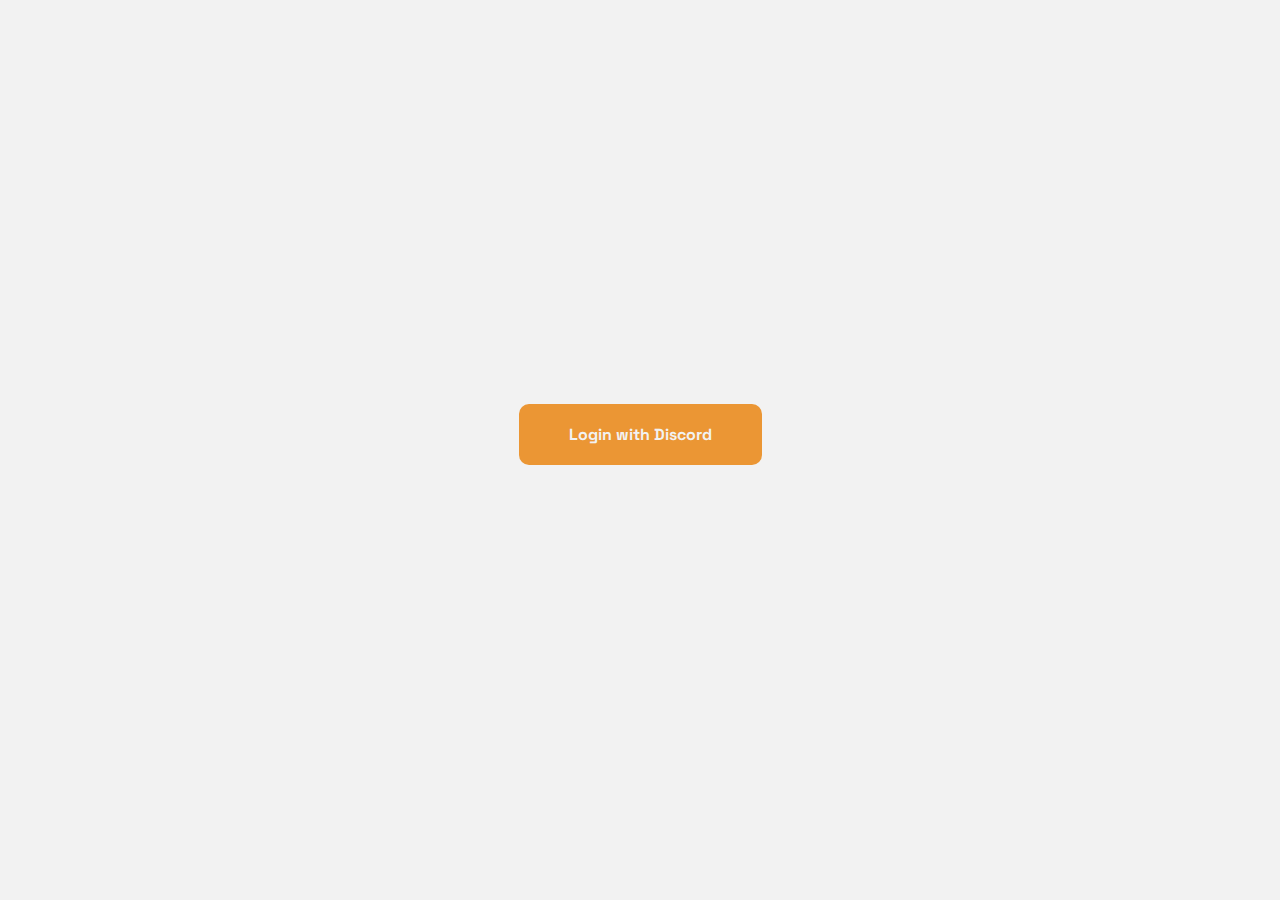
<file: index.html>
<!DOCTYPE html>
<html>
    <head>
        <meta name="viewport" content="width=device-width, initial-scale=1, user-scalable=0">
        
        <!-- BROWSER -->
        <title>Login | Gaming Time</title>
        <link rel="icon" type="image/png" href="./content/images/favicon.png">
        
        <!-- PHOSPHORUS -->
        <link rel="stylesheet" href="./phosphorus/framework.css">
        <link rel="stylesheet" href="./phosphorus/app_framework.css">
        <link rel="stylesheet" href="./phosphorus/dependencies.css">
        <link href="https://fonts.googleapis.com/icon?family=Material+Icons+Round" rel="stylesheet">
        <script src="./phosphorus/framework.js"></script>

        <!-- CSS -->
        <link rel="stylesheet" href="./css/global.css">
        <link rel="stylesheet" href="./css/login.css">

        <!-- JS -->
        <script src="./js/global.js"></script>
        <script src="./js/login.js"></script>
    </head>

    <body onload="loadFramework(); loadPage();">

        <!-- CHECK BEFORE PRODUCTION, ETC. -->
        <a href="https://discord.com/api/oauth2/authorize?client_id=931733366355664908&redirect_uri=https%3A%2F%2Fmingleton.isaacshea.com%2F&response_type=token&scope=identify%20guilds.members.read%20guilds" class="button secondary contained">Login with Discord</a>
        <!-- <a href="https://discord.com/api/oauth2/authorize?client_id=931733366355664908&redirect_uri=http%3A%2F%2Flocalhost%3A5500%2F&response_type=token&scope=identify%20guilds%20guilds.members.read" class="button secondary contained">Login with Discord</a> -->

        <p id="info"></p>

    </body>
</html>
</file>
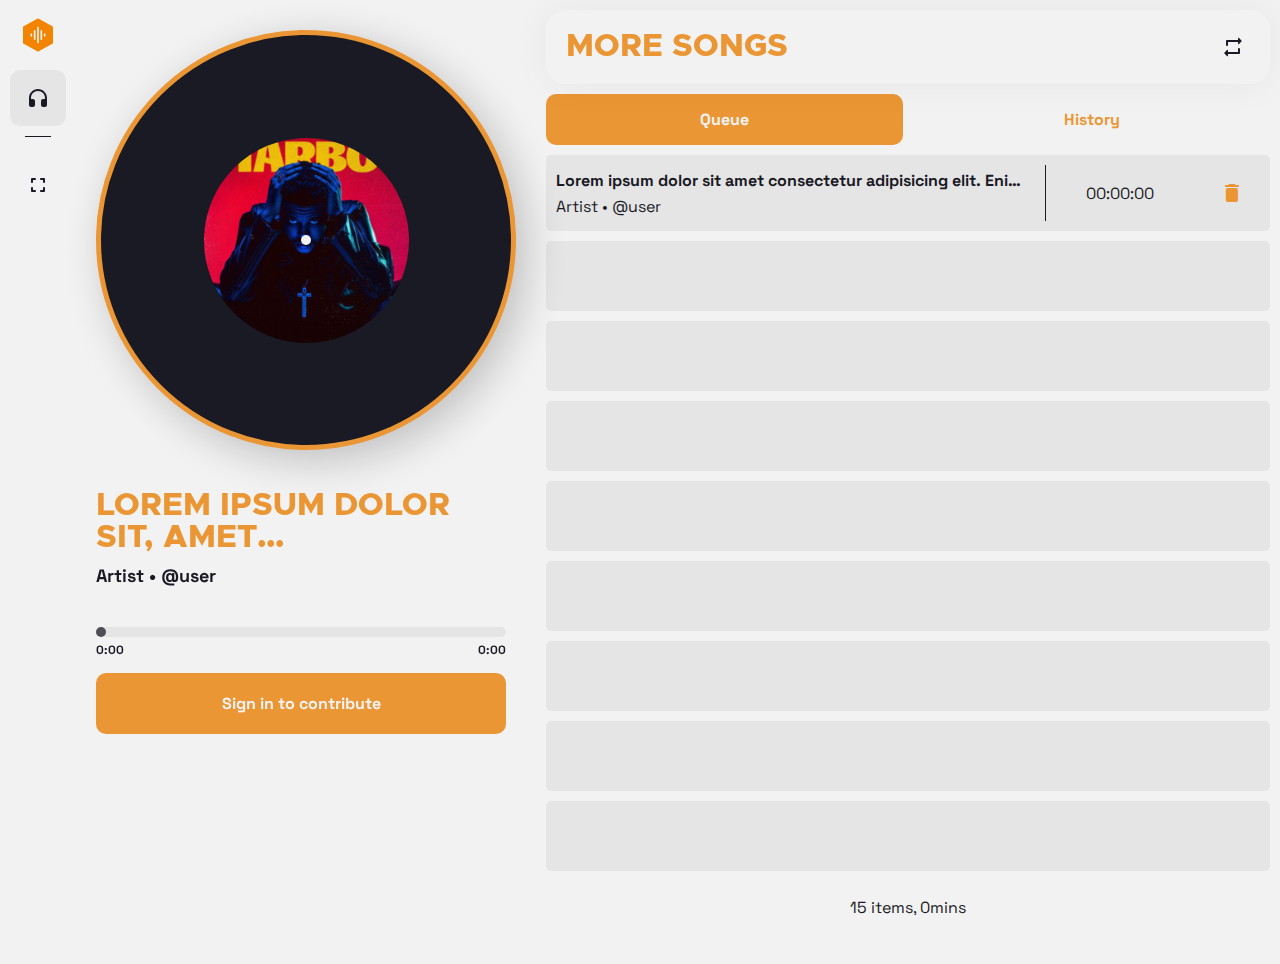
<file: nowplaying.html>
<!DOCTYPE html>
<html>
    <head>
        <meta name="viewport" content="width=device-width, initial-scale=1, user-scalable=0">
        
        <!-- BROWSER -->
        <title>Now Playing | Gaming Time</title>
        <link rel="icon" type="image/png" href="./content/images/favicon.png">
        
        <!-- PHOSPHORUS -->
        <link rel="stylesheet" href="./phosphorus/framework.css">
        <link rel="stylesheet" href="./phosphorus/app_framework.css">
        <link rel="stylesheet" href="./phosphorus/dependencies.css">
        <link href="https://fonts.googleapis.com/icon?family=Material+Icons+Round" rel="stylesheet">
        <script src="./phosphorus/framework.js"></script>

        <!-- CSS -->
        <link rel="stylesheet" href="./css/global.css">
        <link rel="stylesheet" href="./css/nowplaying.css">

        <!-- JS -->
        <script src="./js/global.js"></script>
        <script src="./js/nowplaying.js"></script>
    </head>

    <body onload="loadFramework(); loadPage(); switchQueue();">

        <!-- NAV RAIL -->
        <aside class="nav-rail">
            <img src="./content/images/favicon.png" class="not-mobile">

            <a class="button icon outlined" href="./nowplaying.html"><span class="material-icons-round">headphones</span></a>
            <a class="button icon signed-in-only" href="./playlist.html"><span class="material-icons-round">library_music</span></a>
            
            <div class="sep horizontal"></div>

            <button class="button icon" onclick="toggleFullScreen();" id="fullscreen-button"><span class="material-icons-round">fullscreen</span></button>
            <div class="avatar-square" style="background-image: url(./content/images/record-placeholder.png)" id="avatar-square"></div>
        </aside>

        <!-- SIDEBAR -->
        <aside class="sidebar">

            <!-- RECORD -->
            <div class="record" id="record">
                <div class="record-image" id="record-image" style="background-image: url(./content/images/record-placeholder.png);">
                    <div class="record-centre"></div>
                </div>
            </div>

            <!-- PLAYER -->
            <div class="player">
                <h1 id="player-title">Lorem ipsum dolor sit, amet consectetur adipisicing elit. Similique laudantium sint eius inventore natus ipsam nam consequatur minima excepturi molestiae odit aut, sunt modi soluta laborum numquam earum expedita eaque.</h1>
                <h3 id="player-artist">Artist • @user</h3>

                <input type="range" class="player-slider" id="player-slider" min="0" max="100" value="0" step="1">
                <div class="player-slider-times"> 
                    <h4 id="player-timestamp">0:00</h4>
                    <h4 id="player-length">0:00</h4>
                </div>

                <div class="player-buttons signed-in-only"> 
                    <button class="button outlined button-player" id="player-rewind-button" onclick="rewind();"><span class="material-icons-round">skip_previous</button>
                    
                    <button class="button icon secondary contained" id="player-play-button" onclick="playPause();"><span class="material-icons-round">play_arrow</span></button>

                    <button class="button outlined button-player" onclick="skip();"><span class="material-icons-round" >skip_next</button>
                </div>

                <a class="button secondary contained signed-out-only" style="margin: 15px 0px;" href="./index.html">Sign in to contribute</a>
            </div>
        </aside>

        <!-- LOADER OVERLAY -->
        <div class="content-loader" id="loader">
            <span class="material-icons-round">hourglass_full</span>
            <p>Lorem ipsum dolor sit amet consectetur adipisicing elit. Minus perspiciatis reprehenderit blanditiis necessitatibus vitae, molestiae iste optio esse eos, perferendis, laboriosam nesciunt unde consectetur eligendi. Necessitatibus sed ab quasi assumenda?</p>
        </div>

        <!-- QUEUE VIEW -->
        <div class="content view" id="view-queue">
            <!-- NAV -->
            <nav class="nav">
                <h1>More Songs</h1>
                    
                <div class="content-horizontal except become-mobile-sheet">
                    <button data-alt='Categories' class="button tablet-only icon outlined" onclick="openDrawer()"><span class="material-icons-round">view_list</span></button>
                    <span class="sep vertical tablet-only"></span>

                    <button data-alt='Stop' class="button icon signed-in-only" onclick="stopPlaying();"><span class="material-icons-round">dangerous</span></button> 
                    <button data-alt='Shuffle' class="button icon signed-in-only" onclick="shuffleQueue();"><span class="material-icons-round">shuffle</span></button>

                    <span class="sep vertical signed-in-only"></span>

                    <button data-alt='Repeat' id="loop-button" class="button icon" onclick="toggleLoop();"><span class="material-icons-round">repeat</span></button>
                </div>
            </nav>

            <div class="content-horizontal except signed-in-only">
                <div class="input text" id="queue-search">
                    <input type="text" placeholder="URL or search term...">
                </div>

                <button class="button icon secondary contained" id="add-to-queue-button" onclick="addToQueue();"><span class="material-icons-round">queue_music</span></button>
            </div>

            <!-- QUEUE/HISTORY SELECTOR -->
            <div class="content-horizontal except" id="queue-history-selector">
                <button class="button secondary contained" id="queue-button" onclick="switchQueue();">Queue</button>

                <div class="sep invisible"></div>

                <button class="button secondary" id="history-button" onclick="switchHistory();">History</button>
            </div>

            <!-- QUEUE -->
            <div class="content-vertical" id="queue-list">
                <div class="queue-item">
                    <div class="content-vertical">
                        <h4>Lorem ipsum dolor sit amet consectetur adipisicing elit. Enim quo iste eligendi, incidunt illum praesentium animi laboriosam facilis provident molestiae nemo nam omnis iusto est debitis magnam tenetur, laborum aperiam.</h4>
                        <p>Artist • @user</p>
                    </div>

                    <div class="sep vertical"></div>

                    <p class="queue-timestamp">00:00:00</p>
                    
                    <button class="button icon secondary"><span class="material-icons-round">delete</span></button>
                </div>

                <div class="queue-item empty"></div>
                <div class="queue-item empty"></div>
                <div class="queue-item empty"></div>
                <div class="queue-item empty"></div>
                <div class="queue-item empty"></div>
                <div class="queue-item empty"></div>
                <div class="queue-item empty"></div>
                <div class="queue-item empty"></div>
            </div>
            
            <!-- HISTORY -->
            <div class="content-vertical" id="history-list">

            </div>

            <div class="content-horizontal except" id="queue-duration">
                <p>15 items, 0mins</p>
            </div>

            <div class="content-horizontal except" id="history-duration">
                <p>15 items, 0mins</p>
            </div>
            
        </div>

        <!-- EMPTY VIEW -->
        <div class="content view" id="view-empty" style="display: none;">
            <div class="content-vertical">
                <h2>Nothing to see here</h2>
                <p>
                    Absolutely nothing.
                </p>
            </div>
        </div>
    </body>
</html>
</file>
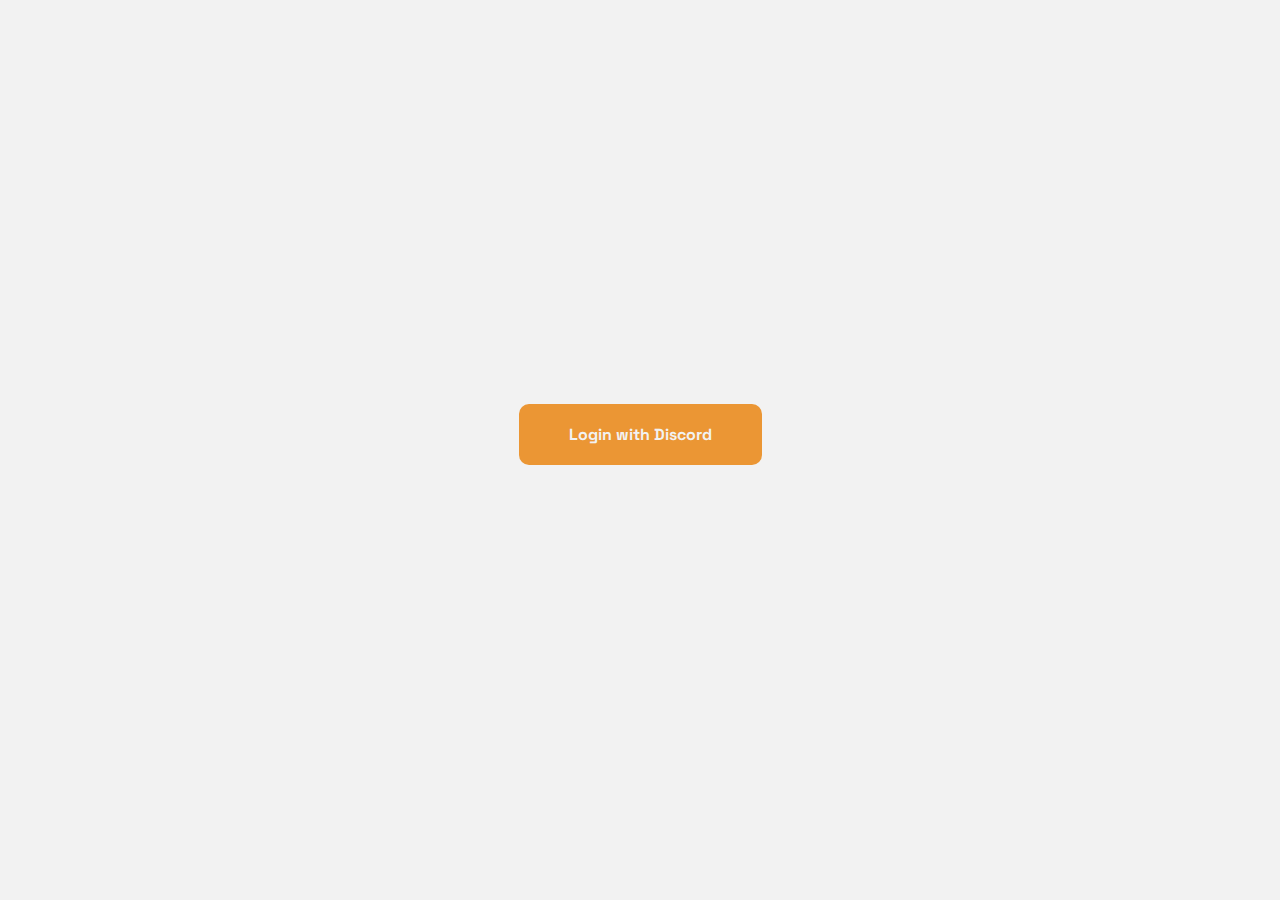
<file: playlist.html>
<!DOCTYPE html>
<html>
    <head>
        <meta name="viewport" content="width=device-width, initial-scale=1, user-scalable=0">
        
        <!-- BROWSER -->
        <title>Playlists | Gaming Time</title>
        <link rel="icon" type="image/png" href="./content/images/favicon.png">
        
        <!-- PHOSPHORUS -->
        <link rel="stylesheet" href="./phosphorus/framework.css">
        <link rel="stylesheet" href="./phosphorus/app_framework.css">
        <link rel="stylesheet" href="./phosphorus/dependencies.css">
        <link href="https://fonts.googleapis.com/icon?family=Material+Icons+Round" rel="stylesheet">
        <script src="./phosphorus/framework.js"></script>

        <!-- CSS -->
        <link rel="stylesheet" href="./css/global.css">
        <link rel="stylesheet" href="./css/playlist.css">

        <!-- JS -->
        <script src="./js/global.js"></script>
        <script src="./js/playlist.js"></script>
    </head>

    <body onload="loadFramework(); loadPage();">

        <!-- NAV RAIL -->
        <aside class="nav-rail">
            <img src="./content/images/favicon.png" class="not-mobile">

            <a class="button icon" href="./nowplaying.html"><span class="material-icons-round">headphones</span></a>
            <a class="button icon outlined" href="./playlist.html"><span class="material-icons-round">library_music</span></a>
            
            <div class="sep horizontal"></div>

            <button class="button icon" onclick="toggleFullScreen();" id="fullscreen-button"><span class="material-icons-round">fullscreen</span></button>
            <div class="avatar-square" style="background-image: url(./content/images/record-placeholder.png)" id="avatar-square"></div>

            <div class="sep invisible grow"></div>

            <button class="button icon" id="drawer-open-button" onclick="openDrawer();">
                <span class="material-icons-round">more_vert</span>
            </button>
        </aside>

        <!-- DRAWER -->
        <div class="drawer-overlay hide" onclick="closeDrawer();">
            <div class="drawer-content">
                <button class="button" onclick="queuePlaylist();">
                    <span class="material-icons-round">playlist_add</span>
                    Queue this playlist
                </button>

                <div class="sep horizontal"></div>

                <!-- GLOBAL BUTTONS-->
                <button class="button" id="fullscreen-button" onclick="toggleFullScreen();">
                    <span class="material-icons-round">fullscreen</span>
                    Enter fullscreen
                </button>
                <button class="button"onclick="signOut();">
                    <span class="material-icons-round">logout</span>
                    Sign out
                </button>
                <button class="button"onclick="reloadPage();">
                    <span class="material-icons-round">restart_alt</span>
                    <div class="content-vertical">
                        Reload page
                        <h4>Discards changes</h4>
                    </div>
                </button>
            </div>
            <button class="button icon secondary contained drawer-close">
                <span class="material-icons-round">cancel</span>
            </button>
        </div>

        <!-- SIDEBAR -->
        <aside class="sidebar">
            <div class="content-vertical" id="playlist-list">
                <!-- <button class="button playlist-list-button">
                    <div class="content-vertical">
                        <h3>Playlist name</h3>
                        <p>Playlist creator</p>
                    </div>
                    <span class="material-icons-round">keyboard_arrow_right</span>
                </button> -->
            </div>

            <button class="button outlined" id="toggle-playlist-list-button" onclick="togglePlaylistList();">Show all playlists</button>
            <button class="button secondary contained" onclick="showPlaylistOptions();">Create a new playlist</button>
        </aside>

        <!-- PLAYLIST OPTIONS MODAL -->
        <div class="modal-overlay hide" id="modal-playlist-options" style="display: none;">
            <div class="modal">
                <div class="modal-header">  
                    <h1>Playlist options</h1>

                    <button class="button icon contained" onclick="closeModal('modal-playlist-options');"><span class="material-icons-round">close</span></button>
                </div>

                <div class="modal-content" style="align-items: stretch;">
                    <div class="input text" id="options-name">
                        <input maxlength="50" type="text" placeholder="Playlist name..." autofocus>
                    </div>

                    <div class="input text" id="options-thumbnail-url">
                        <input type="text" placeholder="Playlist thumbnail URL..." autofocus>
                    </div>

                    <div class="input textarea" id="options-description">
                        <textarea maxlength="500" placeholder="A short description of your epic playlist..."></textarea>
                    </div>

                    <button id="options-update-button" class="button secondary contained" onclick="">Update playlist</button>
                    <button id="options-delete-button" class="button secondary" onclick="deletePlaylist();">Delete playlist</button>
                </div>
            </div>
        </div>

        <!-- ADD SONG MODAL -->
        <div class="modal-overlay modal-overlay-add-song hide" id="modal-add-song" style="display: none;">
            <div class="modal modal-add-song">
                <div class="modal-header">  
                    <h1>Add a Song</h1>

                    <button class="button icon contained" onclick="closeAddSongModal();"><span class="material-icons-round">close</span></button>
                </div>

                <div class="modal-content">
                    <div class="content-horizontal except">
                        <div class="input text" id="input-search">
                            <input type="text" placeholder="URL or search term..." autofocus>
                        </div>
        
                        <button class="button icon secondary contained" id="search-button" onclick="searchForSongs();"><span class="material-icons-round">search</span></button>
                    </div>

                    <!-- SEARCH RESULTS -->
                    <div class="search-results" id="search-results">
                        <!-- <div class="search-result">
                            <div class="search-result-image" style="background-image: url(./content/images/record-placeholder.png);"></div>

                            <div class="content-vertical">
                                <h4>Moth To A Flame (Extended Mix)</h4>
                                <p>The Weeknd | 4:59</p>

                                <button class="button secondary contained">Add to queue</button>
                            </div>
                        </div> -->
                        
                        <div class="search-result empty"></div>
                        <div class="search-result empty"></div>
                        <div class="search-result empty"></div>
                        <div class="search-result empty"></div>
                        <div class="search-result empty"></div>
                    </div>
                </div>
            </div>
        </div>

        <!-- PLAYLIST VIEW -->
        <div class="content view" id="view-playlist">
            
            <!-- PLAYLIST INFO -->
            <div class="playlist-info">
                <img id="playlist-thumbnail" src="./content/images/playlist-empty-state.png">

                <div class="content-vertical">
                    <h1 id="playlist-name">Playlist name</h1>
                    <h4 id="playlist-subtitle">@Creator • -- songs, --:--:--</h4>
                    <p id="playlist-description">
                        Lorem ipsum dolor, sit amet consectetur adipisicing elit. Accusantium voluptas harum temporibus quas molestiae ex quis eveniet officia in unde fugiat iusto, magnam veniam facere quidem dolorem mollitia esse vitae!
                    </p>

                    <div class="content-horizontal except">
                        <button onclick="showPlaylistOptions(true);" id="playlist-settings-button" style="margin-left: 0px;" class="button icon"><span class="material-icons-round">settings</span></button>
                        
                        <div id="playlist-button-divider" class="sep vertical"></div>

                        <button onclick="queuePlaylist();" class="button icon"><span class="material-icons-round">playlist_add</span></button>
                        <button onclick="openModal('modal-add-song');" id="playlist-add-button" class="button icon secondary contained"><span class="material-icons-round">queue</span></button>
                    </div>
                </div>
            </div>

            <div class="content-vertical" id="playlist-queue">
                <!-- SAMPLE ITEM -->
                <div class="queue-item">

                    <div class="content-vertical">
                        <h4>Song 1 lol</h4>
                        <p>Artist • @user • 00:00:00</p>
                    </div>

                    <button class="button icon"><span class="material-icons-round">queue</span></button>
                    
                    <button class="button icon"><span class="material-icons-round">delete</span></button>
                </div>

                <div class="queue-item empty"></div>
                <div class="queue-item empty"></div>
                <div class="queue-item empty"></div>
                <div class="queue-item empty"></div>
                <div class="queue-item empty"></div>
                <div class="queue-item empty"></div>
                <div class="queue-item empty"></div>
                <div class="queue-item empty"></div>
            </div>

            <div class="content-horizontal except" id="playlist-duration">
                <p>15 items, 0mins</p>
            </div>
        </div>

        <!-- EMPTY VIEW -->
        <div class="content view" id="view-empty" style="display: none;">
            <div class="content-vertical">
                <h2>Nothing to see here</h2>
                <p>
                    Absolutely nothing.
                </p>
            </div>
        </div>

        <!-- LOADER -->
        <div class="content-loader" id="master-loader">
            <span class="material-icons-round">hourglass_full</span>
            <p></p>
        </div>
    </body>
</html>
</file>
<file: phosphorus/framework.css>
/*

    This file handles all the standard content available in both versions
    of Phosphorus. For division-specific elements such as layout helpers, see
    app_framework.css.

    app_framework.css OR web_framework.css MUST be imported ALONGSIDE this file.
    Importing both the app and web frameworks will cause unexpected errors.

    This system also works in tandem with framework.js, and should be imported
    alongside it.

    Avoid directly changing values here, instead do so in a page or section-specific
    css file to overwrite these values.

*/



/* -- SMALL OVERRIDES -- */
.no-fullscreen #fullscreen-button { display: none; }



/* -- TEXT -- */
h1 {
    font-family: "Header", sans-serif;
    font-weight: 800;
    text-transform: uppercase;

    color: var(--secondary);
}

h2 {
    font-family: "Header", sans-serif;
    font-weight: 800;
    text-transform: uppercase;

    color: var(--tertiary);
}

h3 {
    font-family: "Paragraph", sans-serif;
    font-weight: 800;

    color: var(--tertiary);
}

h4 {
    font-family: "Paragraph", sans-serif;
    font-weight: 800;

    color: var(--tertiary);
}

p, ul, ol, label {
    font-family: "Paragraph", sans-serif;
    font-weight: normal;
    color: var(--tertiary);
}
a {
    color: var(--secondary);
}



/* -- SEPARATORS -- */
.sep.vertical {
    height: 100%;

    border-left: 1px solid var(--tertiary);
    display: inline-block;
}
.sep.horizontal {
    height: 1px;
    box-sizing: border-box;

    border-bottom: 1px solid var(--tertiary);
    margin: 0px 20px;
}
.sep.alt {
    border-bottom: 1px solid var(--secondary);
}
.sep.invisible { border: none; }
.sep.grow { 
    flex-grow: 1;
}



/* -- SCROLLBAR -- */
::-webkit-scrollbar {
    width: 10px;
    height: 10px;
}
::-webkit-scrollbar-track {
    background: none;
}
::-webkit-scrollbar-thumb {
    background: var(--tertiary50);
    border-radius: var(--cornerRounding);
    transition-duration: var(--transitionDuration);
}
::-webkit-scrollbar-thumb:hover {
    background: var(--tertiary75);
}



/* -- BUTTONS -- */

/* Regular Buttons */
.button {
    padding: 20px 50px;
    margin: 5px;

    box-sizing: border-box;

    border: none;
    border-radius: var(--cornerRounding);
    background: none;
    color: var(--tertiary);
    cursor: pointer;

    font-family: "Paragraph", sans-serif;
    font-weight: 800;
    font-size: 16px;
    text-decoration: none;
    text-align: center;

    transition-duration: var(--transitionDuration);
}
.button.icon {
    display: flex;
    align-items: center;
    justify-content: center;
    text-align: center;

    padding: 16px;
}
.button.with-icon {
    display: flex;
    justify-content: center;
    align-items: center;
    text-align: left;

    padding: 16px 50px;
}
.button.with-icon span {
    font-size: 25px;
    margin: 0px 10px 0px 0px;
}
.button.with-icon.aft span { 
    margin: 0px 0px 0px 10px;
}
.button.list {
    display: flex;
    flex-direction: row;
    align-items: center;
    justify-content: space-between;

    padding: 10px;
}
.button.list > * {
    margin: 0px 10px;
}
.button.list > .content-vertical { 
    margin: 0px; 
    align-items: flex-start;
    text-align: left;
    flex-grow: 1;
}
.button.list > .content-vertical * {
    margin: 2px;
}

.button:hover {
    background-color: var(--tertiary25);
}

/* Color Variants */
.button.secondary {
    color: var(--secondary);
}
.button.secondary:hover {
    background-color: var(--secondary25);
}
.button.tertiary {
    color: var(--primary);
}
.button.tertiary:hover {
    background-color: var(--primary25);
}

/* Type Variants */
.button.outlined {
    background-color: var(--tertiary25);
}
.button.outlined:hover {
    background-color: var(--tertiary50);
}
.button.outlined.secondary {
    background-color: var(--secondary25);
}
.button.outlined.secondary:hover {
    background-color: var(--secondary50);
}
.button.outlined.tertiary {
    background-color: var(--primary25);
}
.button.outlined.tertiary:hover {
    background-color: var(--primary50);
}

.button.contained {
    background-color: var(--tertiary);
    color: var(--primary);
}
.button.contained:hover {
    background-color: var(--tertiaryLight);
}
.button.contained.secondary {
    background-color: var(--secondary);
    color: var(--primary);
}
.button.contained.secondary:hover {
    background-color: var(--secondaryLight);
}
.button.contained.tertiary {
    background-color: var(--primary);
    color: var(--tertiary);
}
.button.contained.tertiary:hover {
    background-color: var(--primaryLight);
}



/* Misc */
.button:focus {
    outline: none;
    background-color: var(--tertiary25);
}
.button.secondary:focus {
    outline: none;
    background-color: var(--secondary25);
}
.button.tertiary:focus {
    outline: none;
    background-color: var(--primary25);
}
.button.disabled, .button:disabled {
    opacity: 50%;
    cursor: not-allowed;
}

.button.contained.secondary:focus {
    outline: none;
    background-color: var(--secondaryLight);
}


/* -- INPUTS -- */
input, textarea {
    flex-grow: 1;
    background: none;
    border: none;

    font-family: "Paragraph", sans-serif;
    font-weight: normal;
    font-size: 16px;
    text-decoration: none;
    text-align: left;

    padding: 20px;
}
input:focus, textarea:focus { outline: none; }
.input {
    border-radius: var(--cornerRounding);
    cursor: pointer;
    transition-duration: var(--transitionDuration);

    background-color: var(--tertiary25);
    color: var(--tertiary);

    padding: 20px;
    margin: 5px;
    box-sizing: border-box;

    font-family: "Paragraph", sans-serif;
    font-weight: normal;
    font-size: 16px;
    text-decoration: none;
    text-align: left;
}
@media screen and (max-width: 500px) {
    .input { margin: 5px 0px; }
}
.input .highlight {
    margin: 10px;
    margin-right: 0px;
    border-radius: 5px;
    
    width: 5px;
    background-color: var(--secondary);
}
.input:hover {
    background-color: var(--tertiary50);
}
.input:focus {
    outline: none;
    background-color: var(--tertiary50);
}
.input.disabled, .input:disabled, .input.disabled *, .input:disabled * { 
    opacity: 50%;
    cursor: not-allowed;
}

/* SELECT */

.select {
    position: relative;
    display: flex;
    flex-direction: row;
    justify-content: space-between;
    align-items: center;
    flex-wrap: wrap;
}
.select > .material-icons-round { margin-left: 10px; }
.select div {
    z-index: 500;
    display: none;

    margin-top: 20px;
    border-top: 1px solid var(--tertiary50);

    width: 100%;
    overflow-y: auto;
    box-sizing: border-box;
    max-height: 200px;
    padding-top: 5px;
    flex-direction: column;
    align-items: stretch;
}
.select.open-up div {
    transform: translateY(calc(-100% - 80px));
}
.select.open div { 
    display: flex;
}
.select div > option, .select div > button {
    border: none;
    background: none;

    font-family: "Paragraph", sans-serif;
    font-weight: normal;
    color: var(--tertiary);
    font-size: 15px;

    display: block;
    padding: 10px 20px;
    border-radius: var(--cornerRounding);
    text-align: left;

    transition-duration: var(--transitionDuration);
}
.select div > option:hover, .select div > option.selected, .select div > button:hover, .select div > button.selected {
    background-color: var(--tertiary25);
}
.select div > option.selected:hover, .select div > button.selected:hover {
    background-color: var(--tertiary50);
}



/* CHIPS */
.chip-container {
    display: flex;
    flex-direction: row;

    max-width: 200px;
    overflow-x: scroll;
    box-sizing: border-box;
}
.chip-container::-webkit-scrollbar { display: none; }
.chip-content {
    display: flex;
    flex-direction: row;
    align-items: center;
    justify-content: flex-start;
    width: fit-content;
}
.chip {
    background-color: var(--tertiary25);
    border-radius: 20px;

    display: flex;
    align-items: center;
    justify-content: center;
    padding: 7px 20px;
    margin: 0px 2px;

    font-family: "Header", sans-serif;
    font-weight: 800;

    white-space: nowrap;
    cursor: pointer;
}
.chip.with-button {
    padding: 5px 5px 5px 12px;
}
.chip span {
    border-radius: 50%;
    font-size: 20px;
    padding: 2px;
    margin-left: 5px;
    transition-duration: var(--transitionDuration);
}
.chip:hover span {
    background-color: var(--tertiary50);
}

/* TEXT */
.text {
    cursor: text;
    display: flex;
    padding: 0px;

    align-items: stretch;
    box-sizing: border-box;
}
.text input {
    color: var(--tertiary);
    width: 100px;
}
.text .button.icon {
    margin: 5px;
    padding: 10px;
}
.text .chip-container { 
    justify-content: flex-end;
}
.text .chip-content { 
    justify-content: flex-end;
}

/* TEXT AREA */
.textarea {
    cursor: text;
    padding: 0px;
    display: flex;

    resize: vertical;
    overflow-y: scroll;

    min-height: 100px;
    max-height: 200px;
}
.textarea textarea {
    resize: none;
    color: var(--tertiary);
}
.textarea.disabled textarea {
    opacity: 50%;
    cursor: not-allowed;
}

/* SLIDER */
.input.range {
    -webkit-appearance: none;
    appearance: none;

    padding: 5px;
    transition: 0.2s;
}
.input.range::-webkit-slider-thumb {
    -webkit-appearance: none;
    appearance: none;
    height: 30px;
    width: 30px;
    border-radius: 50%;
    background: var(--tertiary75);
}
.input.range::-webkit-slider-thumb:hover {
    background: var(--tertiary);
}

/* CHECKBOX */
.checkbox {
    margin: 5px;
    min-width: fit-content;
    cursor: pointer;

    display: flex;
    flex-direction: row;
    align-items: center;
}
.checkbox.radio .check {
    border-radius: 50%;
}
.checkbox.contained {
    background-color: var(--tertiary25);
    border-radius: var(--cornerRounding);
    padding: 5px;
}
.checkbox .check {
    width: 25px;
    height: 25px;
    background-color: var(--tertiary25);
    border-radius: var(--cornerRounding);
    transition-duration: var(--transitionDuration);
    box-sizing: border-box;
    margin-right: 10px;
}
.checkbox:hover .check, .checkbox.checked .check {
    background-color: var(--tertiary50);
}
.checkbox.checked .check > div {
    margin: 5px;
    width: calc(100% - 10px);
    height: calc(100% - 10px);
    border-radius: 50%;
    background-color: var(--tertiary75);
    box-sizing: border-box;
}
.checkbox.disabled {
    opacity: 50%;
    cursor: not-allowed;
}
.checkbox.highlight .check {
    border: 1px solid var(--secondary);
}

/* FILE UPLOAD */
.file-upload {
    display: flex;
    align-items: center;
    justify-content: center;
    flex-direction: column;
}
.file-upload.hover {
    background-color: var(--tertiary50);
}
.file-upload > input {
    display: none;
}
.file-upload > span {
    margin-bottom: 10px;
    font-size: 40px;
}

.stepper {
    cursor: text;
    display: flex;
    padding: 0px;

    align-items: center;
    box-sizing: border-box;
}
.stepper input {
    color: var(--tertiary75);
    width: 100px;
}
.stepper input::-webkit-outer-spin-button, .stepper input::-webkit-inner-spin-button { 
    -webkit-appearance: none;
    margin: 0;
}
.stepper .button.icon {
    margin: 5px;
    padding: 10px;
}




/* -- SECTION -- */
.section > header {
    display: flex;
    flex-direction: row;
    align-items: center;
    justify-content: stretch;
}
.section > header .button.icon {
    padding: 10px;
    margin: 0px;
}
.section > header h2 {
    margin: 0px 10px;
}
.section > header .sep {
    flex-grow: 1;
    margin: 0px;
}

.section {
    margin-right: 20px;
    margin-bottom: 20px;
}
.section > .section-content {
    margin-left: 25px;
    margin-top: 10px;
    max-height: 0;
    overflow: hidden;
}
.section.section-open > .section-content {
    max-height: fit-content;
}
@media screen and (max-width: 500px) {
    .section > header { 
        margin-left: 10px;
    }
}



/* -- CONTAINER -- */
.container {
    background-color: var(--tertiary25);
    border-radius: var(--cornerRounding);

    padding: 10px;
    margin: 5px 0px;
    display: flex;
    flex-direction: column;
}
.container > header {
    display: flex;
    flex-direction: row;
    align-items: center;
    justify-content: space-between;
}
.container > header > h3 { margin-left: 20px; }
.container > header > *:not(.button) {
    flex-grow: 1;
}
.container > header *:not(span) { font-weight: 800; }
.container > .container-content {
    margin-left: 20px;
    margin-top: 10px;
    display: none;
    overflow: hidden;
}
.container.container-open > .container-content {
    display: flex;
    flex-direction: column;
}



/* -- CARDS -- */
.card { 
    border-radius: var(--cornerRounding);
    cursor: pointer;
    transition-duration: var(--transitionDuration);
    position: relative;

    background-color: var(--tertiary25);
    color: var(--tertiary);
    border: none;

    margin: 5px 10px 5px 1px;
    padding-bottom: 10px;
    box-sizing: border-box;

    display: flex;
    flex-direction: column;
    align-items: stretch;
    justify-content: space-between;

    min-width: 300px;
    width: calc(33% - 10px);
    flex-grow: 1;

    font-family: "Paragraph", sans-serif;
    font-weight: normal;
    font-size: 16px;
    text-decoration: none;
    text-align: left;
    overflow: hidden;
}
.card:hover { 
    background-color: var(--tertiary50);
}
.card.empty-state {
    border: none;
    background-color: var(--tertiary25);
    cursor: default;
}
.card > *:not(img), .card > .sep { margin: 10px 10px 0px 10px; }
.card > .media-buttons {
    position: absolute;
    top: 0px;
    width: 100%;
    padding: 0px;
    margin: 0px;
    box-sizing: border-box;

    display: flex;
    flex-direction: row;
    align-items: center;
    justify-content: space-between;
}
.card > .media-buttons > span {
    margin: 10px;
}
.card > .media-buttons > .button.icon {
    padding: 5px;
}
.card > img {
    width: 100%;
    height: auto;
}
.card > .chip-container {
    max-width: 100%;
    box-sizing: border-box;
}
.card > .chip-container > .chip-content {
    box-sizing: border-box;
}



/* -- LAYOUT ASSISTANCE -- */
.content-horizontal {
    width: 100%;
    display: flex;
    flex-direction: row;
    align-items: flex-start;
    justify-content: stretch;

    box-sizing: border-box;
}
.content-horizontal.except {
    flex-direction: row !important;
}
.content-horizontal > *:not(.button.icon) {
    flex-basis: 50%;
    flex-grow: 1;
}

.content-vertical {
    display: flex;
    flex-direction: column;
    align-items: stretch;
    justify-content: flex-start;

    margin-bottom: 10px;
}
.content-horizontal.background, .content-vertical.background {
    background-color: var(--tertiary25);
    margin: 10px;
    padding: 15px 15px 0px 15px;
    border-radius: var(--cornerRounding);
}
.content-horizontal.background, .content-vertical.background > * { 
    margin-top: 0px;
    margin-bottom: 15px;
}
/* -- MOBILE -- */
@media screen and (max-width: 500px) {
    .content-vertical.background { 
        margin: 10px 0px;
    }
}

.content-input { 
    margin: 5px;
}
.content-input .label {
    margin: 0px 5px;
    font-style: oblique;
    font-size: 13px;
}
@media screen and (max-width: 500px) {
    .content-input .label { 
        margin: 0px;
    }
}
.content-input.background .label { 
    margin-bottom: 10px;
}
.content-input > h1, .content-input > h2, .content-input > h3 {
    margin-left: 5px;
    margin-bottom: 0px;
}
@media screen and (max-width: 500px) {
    .content-vertical.content-input { 
        margin: 10px 0px;
    }
}

.content-cards { 
    padding: 10px 2px;
    display: flex;
    flex-direction: row !important;
    align-items: stretch;
    justify-content: flex-start;
    overflow-x: scroll;
}

@media only screen and (max-width: 1000px) {
    .content-horizontal:not(.except) {
        flex-direction: column;
        align-items: stretch;
        flex-basis: 100%;
        flex-grow: 1;
    }
    .content-horizontal > *:not(.button.icon) {
        flex-basis: 100%;
    }
}



/* -- ANIMATIONS -- */
/* Slide up from bottom */
@keyframes slideUp {
    0% { 
        transform: translateY(calc(100% + 20px)); 
        -webkit-transform: translateY(calc(100% + 20px));
        box-shadow: 0px 0px 40px rgba(0,0,0,0);
        display: none;
    }
    100% { 
        transform: translateY(0); 
        -webkit-transform: translateY(0);
        box-shadow: 0px 0px 40px rgba(0,0,0,0.2);
        display: flex;
    }
}
@keyframes slideDown {
    0% { 
        transform: translateY(0); 
        -webkit-transform: translateY(0);
        box-shadow: 0px 0px 40px rgba(0,0,0,0.2);
        display: flex;
    }
    100% { 
        transform: translateY(calc(100% + 20px)); 
        -webkit-transform: translateY(calc(100% + 20px));
        box-shadow: 0px 0px 40px rgba(0,0,0,0);
        display: none;
    }
}

/* Slide in from right */
@keyframes slideIn {
    0% { 
        transform: translateX(calc(100% + 10px)); 
        -webkit-transform: translateX(calc(100% + 10px));
        box-shadow: 0px 0px 40px rgba(0,0,0,0);
    }
    100% { 
        transform: translateX(0); 
        -webkit-transform: translateX(0);
        box-shadow: 0px 0px 40px rgba(0,0,0,0.2);
    }
}
@keyframes slideOut {
    0% { 
        transform: translateX(0); 
        -webkit-transform: translateX(0);
        box-shadow: 0px 0px 40px rgba(0,0,0,0.2);
    }
    100% { 
        transform: translateX(calc(100% + 10px)); 
        -webkit-transform: translateX(calc(100% + 10px));
        box-shadow: 0px 0px 40px rgba(0,0,0,0);
    }
}

/* Fade */
@keyframes fadeIn {
    0% { top: 0; opacity: 0%; }
    100% { top: 0; opacity: 100%;}
}
@keyframes fadeOut {
    0% { top: 0; opacity: 100%; }
    99% { top: 0; opacity: 0%;}
    100% { top: 100%; }
}

/* Fade & grow */
@keyframes fadeGrowIn {
    0% { 
        opacity: 0%;
        transform: scale(90%);
        -webkit-transform: scale(90%);
        box-shadow: 0px 0px 40px rgba(0,0,0,0);
    }
    100% { 
        opacity: 100%;
        transform: scale(100%);
        -webkit-transform: scale(100%);
        box-shadow: 0px 0px 40px rgba(0,0,0,0.2);
    }
}
@keyframes fadeGrowOut {
    0% { 
        opacity: 100%;
        transform: scale(100%);
        -webkit-transform: scale(100%);
        box-shadow: 0px 0px 40px rgba(0,0,0,0.2);
    }
    100% { 
        opacity: 0%;
        transform: scale(90%); 
        -webkit-transform: scale(90%);
        box-shadow: 0px 0px 40px rgba(0,0,0,0);
    }
}


/* -- MOBILE- & TABLET-ONLY ELEMENTS -- */
/* Put this at the end of the framework */

@media only screen and (min-width: 1000px) {
    .tablet-only { display: none !important; }
}
@media only screen and (max-width: 1000px) {
    .tablet-only { display: flex !important; }
}

@media only screen and (min-width: 500px) {
    .mobile-only { display: none !important; }
}
@media only screen and (max-width: 500px) {
    .mobile-only { display: flex !important; }
    .not-mobile, .become-mobile-sheet { display: none !important;}
}
</file>
<file: phosphorus/app_framework.css>
/*

    This file handles css elements specific to the APP division of Phosphorus.
    This must be imported ALONGSIDE framework.css and framework.js to correctly
    function, and should NOT be imported with web_framework.css.

*/



/* -- PAGE ELEMENTS -- */
body, html {
    min-height: 100%;
    max-width: 100%;
    min-width: 100%;
    margin: 0px;

    display: flex;

    background-color: var(--primary);
    box-sizing: border-box;

    overscroll-behavior: none;
    scroll-behavior: smooth;
}



/* -- NAV -- */

/*  NOTE:
    A 'nav' as considered by the APP division of Ph is entirely different to
    the WEB division.
*/

.nav {
    display: flex;
    flex-direction: row;
    align-items: center;
    justify-content: space-between;

    position: sticky;
    top: 10px;
    width: 100%;
    box-sizing: border-box;

    backdrop-filter: blur(10px);
    -webkit-backdrop-filter: blur(10px);
    background: var(--primary75);
    border-radius: calc(var(--cornerRounding) + 10px);
    box-shadow: 0px 0px 40px rgba(0,0,0,0.05);

    transition-duration: 0.2s;
    z-index: 999;
    padding: 10px;

    margin-bottom: 10px;
}
.ios .nav { 
    margin: 20px;
    border-radius: 20px;
    
    margin-bottom: 0px;
    width: calc(100vw - 40px);
    box-shadow: 0px 0px 40px rgba(0,0,0,0.1);
}
.nav .content-horizontal { 
    width: unset; 
    height: 100%; 
    align-items: center;
}
.nav .button.icon {
    padding: 15px;
}
.nav .button, .nav .sep.vertical {
    margin: 0px;
    margin-left: 10px;
}
.nav .sep.vertical {
    height: 20px;
    flex-basis: 0px;
    flex-grow: 0;
}
.nav h1 {
    margin: 0px;
    margin-left: 10px;
    display: -webkit-box;
    -webkit-line-clamp: 1;
    -webkit-box-orient: vertical;
    overflow: hidden;
    text-overflow: ellipsis;
}



/* -- NAV RAIL -- */
.nav-rail {
    display: flex;
    flex-direction: column;
    align-items: stretch;
    justify-content: flex-start;
    box-sizing: border-box;

    position: -webkit-sticky;
    position: sticky;
    top: 10px;
    height: calc(100vh - 20px);
}
.nav-rail > img {
    width: 50px;
    height: 50px;
    object-fit: cover;
    margin: 0px 0px 0px 13px;
}
.nav-rail > .button {
    margin: 10px 0px 0px 10px;
}
.nav-rail > .sep {
    margin: 10px 15px 10px 25px;
}

@media only screen and (max-width: 500px) {
    .nav-rail {
        backdrop-filter: blur(10px);
        -webkit-backdrop-filter: blur(10px);
        background: var(--primary75);
        box-shadow: 0px 0px 40px rgba(0,0,0,0.05);

        flex-direction: row;
        justify-content: space-between;

        position: fixed;
        z-index: 999;

        box-sizing: border-box;

        bottom: 0px;
        top: unset;
        height: unset;
        width: 100vw;
    }
    .nav-rail > .button {
        margin: 20px;
    }
    .nav-rail > .sep { display: none; }

    .ios .nav-rail {
        margin: 20px;
        padding: 10px;
        border-radius: 20px;
        width: calc(100vw - 40px);
        box-shadow: 0px 0px 40px rgba(0,0,0,0.1);
    }
    .ios .nav-rail > .button { 
        margin: 0px;
        border-radius: 10px;
        padding: 20px;
    }
}




/* -- ALERT -- */
.alert {
    position: fixed;
    bottom: 0px;
    right: 0px;
    transform: translateX(calc(100% + 10px));

    box-sizing: border-box;
    margin: 10px;
    padding: 10px;
    max-width: 500px;

    display: flex;
    flex-direction: row;
    align-items: center;

    z-index: 1003;

    border-radius: var(--cornerRounding);
    backdrop-filter: blur(10px);
    -webkit-backdrop-filter: blur(10px);
    background-color: var(--primary75);

    box-shadow: 0px 0px 40px rgba(0,0,0,0);
}

.alert { animation: slideIn 0.75s ease forwards; }
.alert.hide { animation: slideOut 0.75s ease forwards; }

.alert h2 {
    font-family: "Paragraph", sans-serif;
    text-transform: uppercase;
    margin: 10px;
}
.alert p {
    margin: 10px;
    margin-top: 0px;
}

@media only screen and (max-width: 500px) {
    .alert {
        margin-bottom: 110px;
    }
}



/* -- SIDEBAR -- */
.sidebar {
    flex: 0 2 300px;

    display: flex;
    flex-direction: column;
    align-items: stretch;
    justify-content: space-between;
    box-sizing: border-box;

    position: -webkit-sticky;
    position: sticky;
    top: 10px;
    height: calc(100vh - 20px);
    max-width: 400px;
    
    margin: 10px;
    padding: 5px;

    border-radius: calc(var(--cornerRounding) + 10px);
    background-color: var(--tertiary25);
}
@media only screen and (max-width: 1000px) {
    .sidebar {
        display: none;
    }
}



/* -- CONTENT -- */
.content {
    flex: 1 1 auto;

    display: flex;
    flex-direction: column;
    width: calc(100% - 500px);
    margin: 0px;
}
@media only screen and (max-width: 500px) {
    .content {
        margin-bottom: 100px;
    }
}



/* EMPTY STATE */
.empty-state {
    align-items: center;
}



/* -- MODAL -- */
.modal-overlay {
    position: fixed;
    top: 0px;
    bottom: 0px;
    left: 0px;
    right: 0px;

    display: flex;
    align-items: center;
    justify-content: center;

    z-index: 9999;

    backdrop-filter: blur(10px);
    -webkit-backdrop-filter: blur(10px);
    background-color: rgba(0,0,0,0.75);
    transition-duration: 0.5s;

    animation: fadeIn 0.25s ease forwards;
}
.modal {

    /* position: fixed; */
    
    min-width: 50%;

    top: 100px;
    left: 100px;
    right: 100px;
    bottom: 100px;

    background-color: var(--primary);
    border-radius: var(--cornerRounding);
    border: 1px solid var(--tertiary50);
    box-shadow: 0px 0px 40px rgba(0,0,0,0.2);

    padding: 10px;
    box-sizing: border-box;

    display: flex;
    flex-direction: column;
    align-items: stretch;
    justify-content: flex-start;

    animation: fadeGrowIn 0.5s ease forwards;
}
.modal-overlay.hide { 
    animation: fadeOut 0.25s ease forwards;
    backdrop-filter: blur(0px);
    -webkit-backdrop-filter: blur(0px);
}
.modal-overlay.hide > .modal { animation: fadeGrowOut 0.5s ease forwards; }
.modal-header {
    display: flex;
    flex-direction: row;
    align-items: center;
    justify-content: space-between;
}
.modal-header > h1 { 
    margin: 0px; 
    margin-left: 10px;
}
.modal-content { 
    flex-grow: 1;
    display: flex;
    flex-direction: column;
    align-items: center;
    justify-content: stretch;
}


@media only screen and (max-width: 1000px) {
    .modal {
        top: 20px;
        left: 20px;
        right: 20px;
        bottom: 20px;
    }
}



/* -- MOBILE SHEETS -- */
.mobile-sheet-overlay {
    position: fixed;
    top: 100%;
    left: 0;
    right: 0;
    bottom: 0;

    opacity: 0%;
    background-color: rgba(0,0,0,0.75);
    z-index: 1000;

    display: none;
    flex-direction: column;
    align-items: stretch;
    justify-content: flex-end;
    box-sizing: border-box;

    animation: fadeOut 0.25s ease forwards;
}
.mobile-sheet-overlay.show {
    animation: fadeIn 0.25s ease forwards;
}
.mobile-sheet {
    z-index: 10001;
    background-color: var(--primary);
    border-radius: var(--cornerRounding);
    margin: 20px;

    display: flex;
    flex-direction: column;
    align-items: stretch;
    justify-content: stretch;
    transform: translateY(calc(100% + 20px));
    animation: slideDown 0.25s ease forwards;
}
.mobile-sheet-overlay.show > .mobile-sheet {
    animation: slideUp 0.25s ease forwards;
}
.ios .mobile-sheet { 
    border-radius: 20px;
}
.ios .mobile-sheet > .button {
    border-radius: 15px;
}



/* -- DRAWER OVERLAY -- */
.drawer-overlay {
    position: fixed;
    top: 0;
    right: 0;
    left: 0;
    bottom: 0;
    z-index: 1002;
    transform: translateX(calc(100% + 10px));

    background-color: #0000003d;

    display: none;
    flex-direction: column;
    align-items: flex-start;
    justify-content: flex-end;

    box-sizing: border-box;
    padding: 10px;
}
.drawer-overlay { animation: slideDown 0.25s ease forwards; }
.drawer-overlay.show { animation: slideUp 0.25s ease forwards; }
.drawer-overlay > .content-horizontal {
    justify-content: space-between;
}

.drawer-overlay > .button { 
    margin: 10px 0px 0px 0px;
}

.drawer-content { 
    background: var(--primary);
    border-radius: calc(var(--cornerRounding) + 5px);

    display: flex;
    flex-direction: column;
    padding: 2px;

    width: 362px;
    box-shadow: 0px 0px 40px rgba(0,0,0,0.1);
}
.drawer-content > .button { 
    display: flex;
    justify-content: flex-start;
    align-items: center;

    padding: 10px;
    margin: 2px;

    text-align: left;
}
.drawer-content > .button > span { 
    margin: 10px 20px 10px 10px;
}
.drawer-content > .button > .content-vertical { 
    margin: 0px;
}
.drawer-content > .button > .content-vertical > h4 { 
    margin: 5px 0px 0px 0px;

    font-size: 13px;
    font-weight: normal;
    text-transform: uppercase;
    color: var(--secondary);
}

@media screen and (max-width: 500px) {
    .drawer-overlay { 
        align-items: stretch;
        padding: 20px;
    }
    .drawer-content { width: unset; }
}



/* -- LOADERS -- */
.loader {
    flex-grow: 1;
    /* height: 100%; */

    display: flex;
    flex-direction: column;
    align-items: center;
    justify-content: center;
}
.loader > span {
    margin: 0px;
    color: var(--tertiary);
    animation-name: spin;
    animation-duration: 2s;
    animation-iteration-count: infinite;
}
.button.loader > span {
    color: unset;
    font-size: 24px !important;
}

.content-loader { 
    position: fixed;
    bottom: 10px;
    right: 10px;
    z-index: 10001;
    
    background: var(--primary);
    width: calc(100% - 396px);
    box-shadow: 0px 0px 40px rgba(0,0,0,0.1);
    border-radius: var(--cornerRounding);

    display: none;
    flex-direction: row;
    align-items: center;
    justify-content: flex-start;
}
.content-loader { animation: slideDown 0.5s ease forwards; }
.content-loader.show { animation: slideUp 0.5s ease forwards; }

@media only screen and (max-width: 1000px) {
    .content-loader { 
        width: calc(100% - 86px);
    }
}

@media only screen and (max-width: 500px) {
    .content-loader { 
        bottom: 110px;
        width: calc(100% - 20px);
    }
}

.content-loader > span {
    margin: 20px;
    font-size: 24px !important;
    color: var(--tertiary);
}
.content-loader > span.loading { 
    animation-name: spin;
    animation-duration: 2s;
    animation-iteration-count: infinite;
}
.content-loader > p { 
    overflow: hidden;
   text-overflow: ellipsis;
   display: -webkit-box;
   -webkit-line-clamp: 1; /* number of lines to show */
   -webkit-box-orient: vertical;
}


@keyframes spin {
    from { transform: rotate(0deg); }
    to { transform: rotate(360deg); }
}
</file>
<file: phosphorus/dependencies.css>
/* -- VARIABLES -- */
:root {
    /* Colours */
    --primary: #F2F2F2;
    --primary25: #f2f2f21c;
    --primary50: #F2F2F221;
    --primary75: #F2F2F2be;
    --primaryLight: #cacaca;

    --secondary: #EB9634;
    --secondary25: #EB963418;
    --secondary50: #EB963433;
    --secondary75: #EB9634be;
    --secondaryLight: #f5b164;

    --tertiary: #1a1a25;
    --tertiary25: #1a1a250e;
    --tertiary50: #1a1a2521;
    --tertiary75: #1a1a25be;
    --tertiaryLight: #474646;

    /* Misc */
    --cornerRounding: 10px;
    --transitionDuration: 0.1s;
}
@media (prefers-color-scheme: dark) {
    :root {        
        --primary: #1a1a25;
        --primary25: #1a1a250e;
        --primary50: #1a1a2521;
        --primary75: #1a1a25be;
        --primaryLight: #474646;
    
        --tertiary: #F2F2F2;
        --tertiary25: #f2f2f21c;
        --tertiary50: #f2f2f236;
        --tertiary75: #f2f2f2be; 
        --tertiaryLight: #cacaca;
    }
}

/* -- FONTS -- */
@font-face {
    font-family: "Header";
    src: url("../content/fonts/Metropolis-ExtraBold.ttf");
    font-weight: normal;
    font-style: normal;
}
@font-face {
    font-family: "Header";
    src: url("../content/fonts/Metropolis-ExtraBoldItalic.ttf");
    font-weight: normal;
    font-style: italic;
}

@font-face {
    font-family: "Paragraph";
    src: url("../content/fonts/SpaceGrotesk-Regular.ttf");
    font-weight: normal;
    font-style: normal;
}
@font-face {
    font-family: "Paragraph";
    src: url("../content/fonts/SpaceGrotesk-Bold.ttf");
    font-weight: bold;
    font-style: normal;
}
</file>
<file: css/global.css>
/* MAIN */
main { 
    margin-top: 20px;
}

/* ICONS */
:not(.button) > .material-icons-round {
    font-size: 18px;
}

/* NAV */
.nav .content-horizontal > .sep { 
    margin-left: 15px;
    margin-right: 15px;
}

/* NAV-RAIL */
.nav-rail .avatar-square {
    width: 36px;
    height: 36px;
    border-radius: 50%;

    margin: 0px 0px 20px 20px;

    background-size: cover;
    background-position: center;
    background-repeat: no-repeat;
}
body.signed-out .avatar-square { display: none; }

/* PLACEHOLDERS */
.placeholder-image { 
    display: flex;
    flex-direction: column;
    align-items: center;
    justify-content: center;

    min-height: 150px;
    margin: 10px;

    box-sizing: border-box;

    background-color: var(--tertiary25);
    border-radius: var(--cornerRounding);
}
.placeholder-image > span {
    font-size: 40px !important;
    color: var(--tertiary50);
}

/* LABELS */
.label {
    font-style: oblique;
    font-size: 13px;
}


/* -- CARDS -- */
.card {
    min-width: 250px;
    max-width: 250px;
    justify-content: flex-start;

    border: none;
}
.card:hover { 
    /* border: 1px solid var(--tertiary); */

    transform: scale(1.1);
    box-shadow: 0px 0px 20px rgba(0,0,0,0.05);
    z-index: 2;
    margin: 5px 20px 5px 10px;
}
.card:not(.empty-state) {
    background: linear-gradient(to bottom, var(--secondary), var(--tertiary50), var(--tertiary50));
}
.card.highlight { 
    border: 1px solid var(--secondary);
    transform: scale(1.05);
    margin: 5px 15px 5px 5px;
    /* box-shadow: 0px 0px 20px rgba(0,0,0,0.1); */
}
.card > p {
    display: -webkit-box;
    max-width: 100%;
    -webkit-line-clamp: 5;
    -webkit-box-orient: vertical;
    overflow: hidden;
}
.card-header { 
    display: flex;
    flex-direction: row;
    align-items: center;
    justify-content: flex-start;
}
.card-header > span {
    margin: 20px;
    font-size: 25px !important;
}



/* -- LOADER -- */
.loader {
    flex-grow: 1;
    /* width: 100%; */
    height: 100%;

    display: flex;
    flex-direction: column;
    align-items: center;
    justify-content: center;


}
.loader > span {
    font-size: 40px !important;
    color: var(--tertiary75);

    animation-name: spin;
    animation-duration: 2s;
    animation-iteration-count: infinite;
}
.button.loader > span {
    color: unset;
    font-size: 24px !important;
}

@keyframes spin {
    from { transform: rotate(0deg); }
    to { transform: rotate(360deg); }
}


/* -- LOADER OVERLAY -- */
.content-loader { 
    position: fixed;
    bottom: 0;
    right: 0;

    box-sizing: border-box;
    width: calc(100% - 396px);
    margin: 10px;
    padding: 5px;

    display: none;
    flex-direction: row;
    align-items: center;
    justify-content: stretch;

    background-color: var(--tertiary25);
    border-radius: var(--cornerRounding);

    backdrop-filter: blur(10px);
    -webkit-backdrop-filter: blur(10px);
}
.content-loader.show { 
    display: flex;
}
.content-loader > .material-icons-round { 
    margin: 10px;
    font-size: 25px;

    color: var(--tertiary75);

    animation-name: spin;
    animation-duration: 2s;
    animation-iteration-count: infinite;
}
.content-loader > p { 
    margin-left: 5px;
    font-size: 15px;

    overflow: hidden;
    text-overflow: ellipsis;
    display: -webkit-box;
    -webkit-line-clamp: 1; /* number of lines to show */
    -webkit-box-orient: vertical;
}

@media screen and (max-width: 1000px) {
    .content-loader { 
        width: calc(100% - 20px);
    }
}
@media screen and (max-width: 500px) {
    .content-loader { 
        bottom: 100px;
    }
}



/* -- VIEWS -- */
.view#set-view-empty, .view#view-empty {
    display: flex;
    flex-direction: column;
    justify-content: center;
    align-items: center;
    text-align: center;
}



/* -- FAB -- */
.button.fab { 
    position: fixed;
    bottom: 20px;
    right: 20px;
    padding: 20px;
    z-index: 100;

    border-radius: 100px;
    box-shadow: 0px 0px 40px rgba(0,0,0,0.2);
}
.button.fab:hover { 
    transform: scale(0.9, 0.9);
    -webkit-transform: scale(0.9, 0.9);
}
.button.fab:active:hover, .button.fab:active:focus { 
    transform: scale(1.1, 1.1);
    -webkit-transform: scale(1.1, 1.1);
}

@media screen and (max-width: 500px) {
    .button.fab {
        bottom: 110px;
    }
}



/* -- DRAWER OVERLAY -- */
.drawer-overlay .content-vertical h1 {
    margin: 10px 0px;
}
.drawer-overlay .content-vertical > .button { 
    margin: 5px 0px;
}

body.signed-out .signed-in-only { 
    display: none !important;
}
body:not(.signed-out) .signed-out-only { 
    display: none !important;
}



/* QUEUE */
.queue-item { 
    display: flex;
    flex-direction: row;
    align-items: center;
    justify-content: space-between;

    margin-top: 10px;
    padding: 10px;
    border-radius: 5px;
    background-color: var(--tertiary25);
}
.queue-item.empty { 
    height: 50px;
}
.queue-item > .content-vertical { 
    margin: 0px;
    margin-right: 20px;
    flex-grow: 1;
}
.queue-item > .content-vertical > h4, .queue-item > .content-vertical > p {
    overflow: hidden;
    text-overflow: ellipsis;
    display: -webkit-box;
    -webkit-line-clamp: 1; /* number of lines to show */
    -webkit-box-orient: vertical;

    margin: 0px;
}
.queue-item > .content-vertical > p {
    margin-top: 5px;
}

.queue-item p { 
    margin: 0px 40px;
}
.queue-item .button { 
    margin: 0px;
    margin-left: 10px;
}
</file>
<file: css/login.css>
/* BODY */
body { 
    align-items: center;
    justify-content: center;

    flex-direction: column;
}
</file>
<file: css/nowplaying.css>
/* SIDEBAR */
.sidebar { 
    background: none;
    width: 500px;
    max-width: 500px;

    padding: 20px;

    justify-content: flex-start;
}



.content { 
    margin: 10px;
}



/* RECORD */
.record { 
    background-color: var(--tertiary);
    border: 5px solid var(--secondary);
    min-width: 400px;
    border-radius: 50%;
    width: 100%;

    display: flex;
    align-items: center;
    justify-content: center;

    box-shadow: 10px 10px 40px 1px rgba(0, 0, 0, 0.2);
}
.record:after {
    content: "";
    display: block;
    padding-bottom: 100%;
}
.record-image { 
    width: 50%;
    height: 50%;
    background-size: cover;
    background-position: center;
    background-repeat: no-repeat;

    border-radius: 50%;

    display: flex;
    align-items: center;
    justify-content: center;
}
.record-image.playing { 
    animation: spin 20s infinite linear;
}
.record-centre { 
    width: 10px;
    height: 10px;
    background-color: var(--primary);
    border-radius: 50%;
}

@keyframes spin {
    0% { transform: rotate(0deg); }
    100% { transform: rotate(360deg); }
}



/* PLAYER */
.player { 

    margin-top: 40px;
    display: flex;
    flex-direction: column;
}
.player > h1 {
    margin: 0px;

    overflow: hidden;
    text-overflow: ellipsis;
    display: -webkit-box;
    -webkit-line-clamp: 2; /* number of lines to show */
    -webkit-box-orient: vertical;

}
.player > h3 { 
    margin: 10px 0px 40px 0px;
    font-size: 18px;

    overflow: hidden;
    text-overflow: ellipsis;
    display: -webkit-box;
    -webkit-line-clamp: 1; /* number of lines to show */
    -webkit-box-orient: vertical;
}

.player-slider { 
    margin: 0px;
    -webkit-appearance: none;
    appearance: none;

    padding: 0px;
    transition: 0.2s;
    border-radius: 5px;

    background-color: var(--tertiary25);
    
}
.player-slider::-webkit-slider-thumb {
    -webkit-appearance: none;
    appearance: none;
    height: 10px;
    width: 10px;
    border-radius: 50%;
    background: var(--tertiary75);
}
.player-slider::-webkit-slider-thumb:hover {
    background: var(--tertiary);
}

.player-slider-times { 
    display: flex;
    flex-direction: row;
    align-items: flex-start;
    justify-content: space-between;
    margin-top: 0px;
}
.player-slider-times > h4 { 
    margin: 0px;
    margin-top: 5px;
    font-size: 12px;
}

/* Player Buttons */
.player-buttons { 
    display: flex;
    flex-direction: row;
    align-items: center;
    justify-content: center;
    margin-top: 10px;
}
.player-buttons > .button.icon { 
    width: 60px;
    height: 60px;
    border-radius: 50%;
}

.button.button-player { 
    height: 40px;
    width: 100px;
    border-radius: 20px;

    display: flex;
    align-items: center;
    justify-content: center;
}



/* QUEUE/HISTORY */
.sep.invisible { 
    max-width: 10px;
    margin: 0px;
}
.content-horizontal#queue-history-selector > .button { 
    padding: 15px;
    margin: 0px;
}

.input.text#queue-search {
    margin: 0px 10px 20px 0px;
}
.button#add-to-queue-button { 
    margin: 0px 0px 20px 0px;
    height: 61px;
    width: 61px;
}

#queue-duration, #history-duration { 
    align-items: center;
    justify-content: center;
    margin-bottom: 20px;
}
#queue-duration > p, #history-duration > p { 
    text-align: center;
}
</file>
<file: css/playlist.css>
.content { 
    margin-right: 10px;
}

/* SIDEBAR */
#playlist-list {
    flex-grow: 1;
}



/* PLAYLIST */
.input.text#queue-search {
    margin: 10px 10px 10px 0px;
}
.button#add-to-playlist-button { 
    margin: 10px 0px 10px 0px;
    height: 61px;
    width: 61px;
}

#playlist-duration { 
    align-items: center;
    justify-content: center;
    margin-bottom: 20px;
}
#playlist-duration > p { 
    text-align: center;
}



/* MODALS */
.modal-content { 
    align-items: stretch;
}
.modal-content > p {
    text-align: center;
    margin: 5px;
    display: none;
}
.modal-content .content-input { 
    margin: 0px;
}
.modal-content > .button {
    margin-top: 20px;
}
</file>
